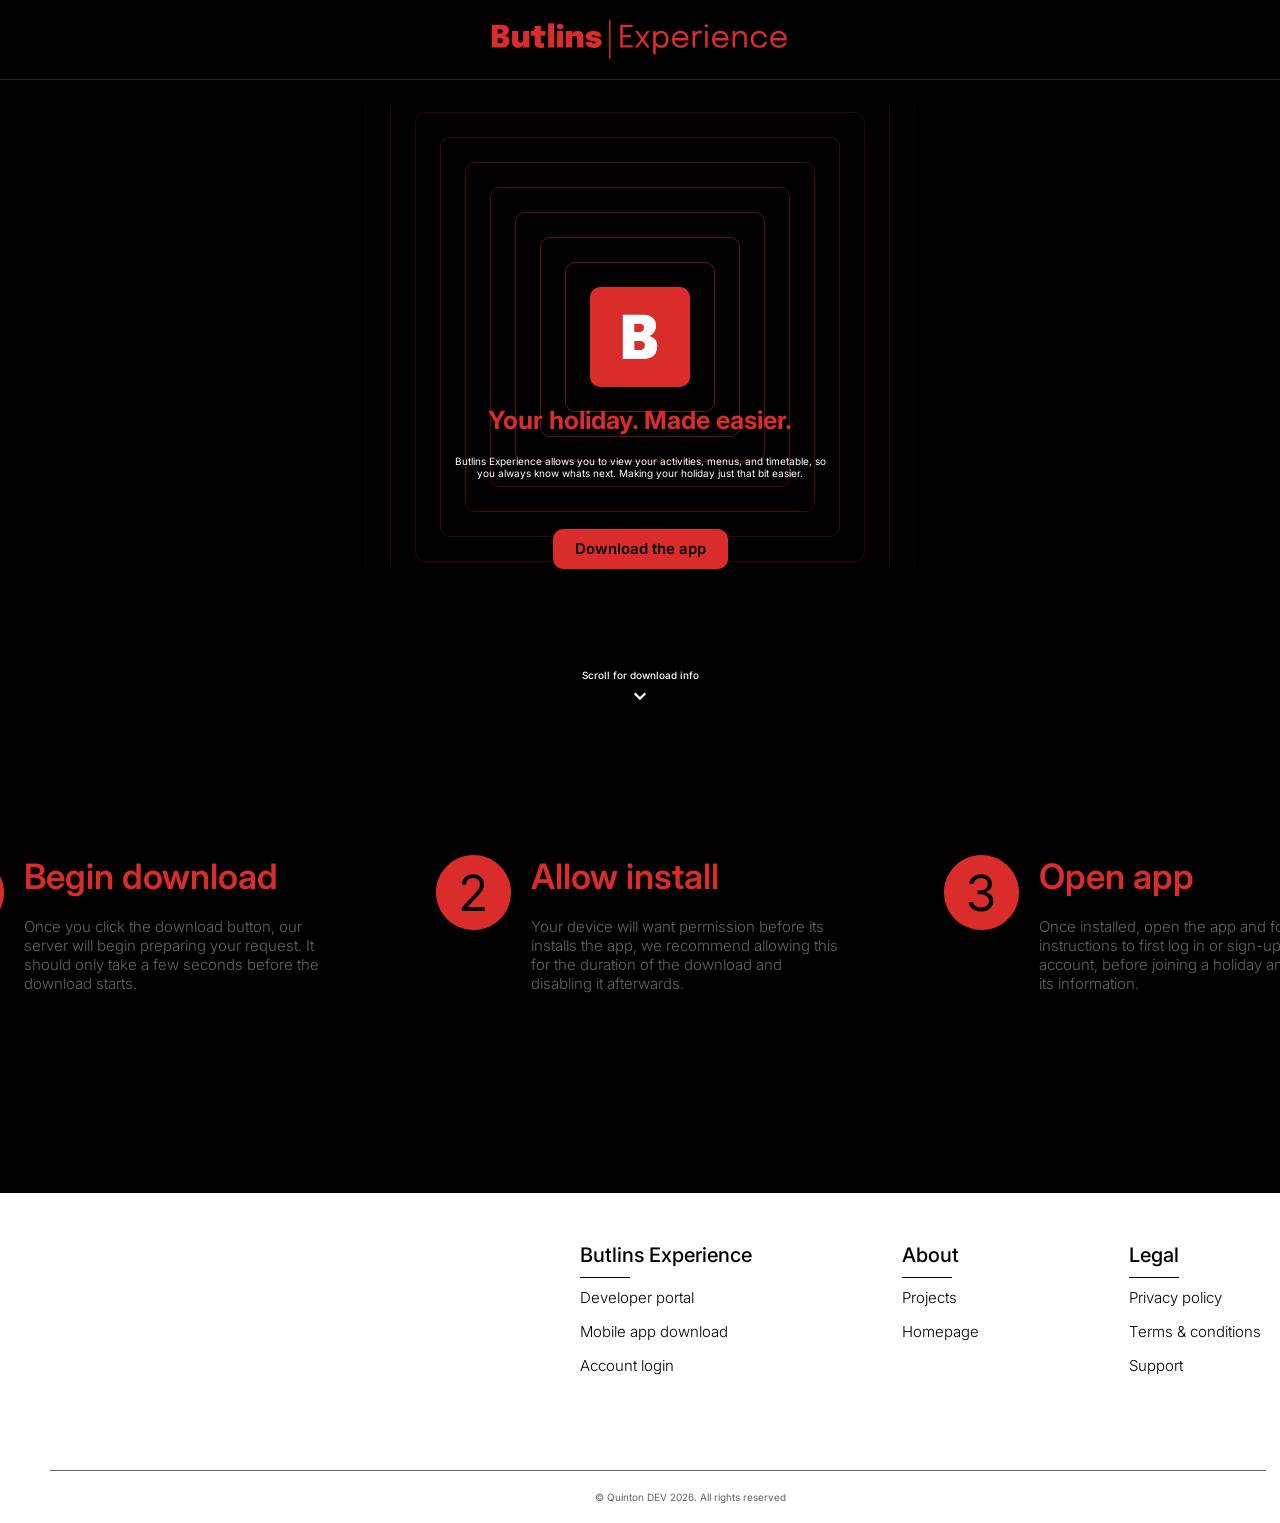
<file: index.html>
<!DOCTYPE html>
    <html lang="en">

    <head>
        <meta charset="UTF-8">
        <meta name="viewport" content="width=device-width, initial-scale=1.0">
        <title>Butlins Experience | Download</title>
        <link rel="stylesheet" href="styles.css">
    </head>

    <body>
        <header>
            <img src="/assets/headerIcon.svg" id="headerIcon">
        </header>
        <div id="containerMain">
            <div id="title">Your holiday. Made easier.</div>
            <div id="subTitle">Butlins Experience allows you to view your activities, menus, and timetable, so you always know whats next. Making your holiday just that bit easier.</div>
            <div id="downloadBtn">Download the app</div>
        </div>  
        <div id="scrollContainer">
            <div id="scrollTitle">Scroll for download info</div>
            <div id="scrollIcon">⌄</div>
        </div>
        <div id="infoWrapper">
                <div class="infoCard">
                    <img class="infoIcon" src="/assets/Icon1.svg">
                    <div class="infoCardWrapper">
                        <div class="infoTitle">Begin download</div>
                        <div class="infoText">Once you click the download button, our server will begin preparing your request. It should only take a few seconds before the download starts.</div>
                    </div>
                </div>
                <div class="infoCard">
                    <img class="infoIcon" src="/assets/Icon2.svg">
                    <div class="infoCardWrapper">
                        <div class="infoTitle">Allow install</div>
                        <div class="infoText">Your device will want permission before its installs the app, we recommend allowing this for the duration of the download and disabling it afterwards.</div>
                    </div>
                </div>
                <div class="infoCard">
                    <img class="infoIcon" src="/assets/Icon3.svg">
                    <div class="infoCardWrapper">
                        <div class="infoTitle">Open app</div>
                        <div class="infoText">Once installed, open the app and follow the instructions to first log in or sign-up for an account, before joining a holiday and viewing its information.</div>
                    </div>
                </div>
        </div>
        <footer>
            <div id="footerWrapper">
                <div id="footerLogo"></div>
                <div id="footerCardsWrapper">
                    <div class="footerCard">
                        <div class="footerCardTitle">Butlins Experience</div>
                        <div class="footerDivider"></div>
                        <div class="footerLink">Developer portal</div>
                        <div class="footerLink">Mobile app download</div>
                        <div class="footerLink">Account login</div>
                    </div>
                    <div class="footerCard">
                        <div class="footerCardTitle">About</div>
                        <div class="footerDivider"></div>
                        <div class="footerLink">Projects</div>
                        <div class="footerLink">Homepage</div>
                    </div>
                    <div class="footerCard">
                        <div class="footerCardTitle">Legal</div>
                        <div class="footerDivider"></div>
                        <div class="footerLink">Privacy policy</div>
                        <div class="footerLink">Terms & conditions</div>
                        <div class="footerLink">Support</div>
                    </div>
                </div>
            </div>
            <div id="footerMainDivider"></div>
            <div id="footerNotice">© Quinton DEV 2026. All rights reserved</div>
        </footer>
    </body>

</html>
</file>
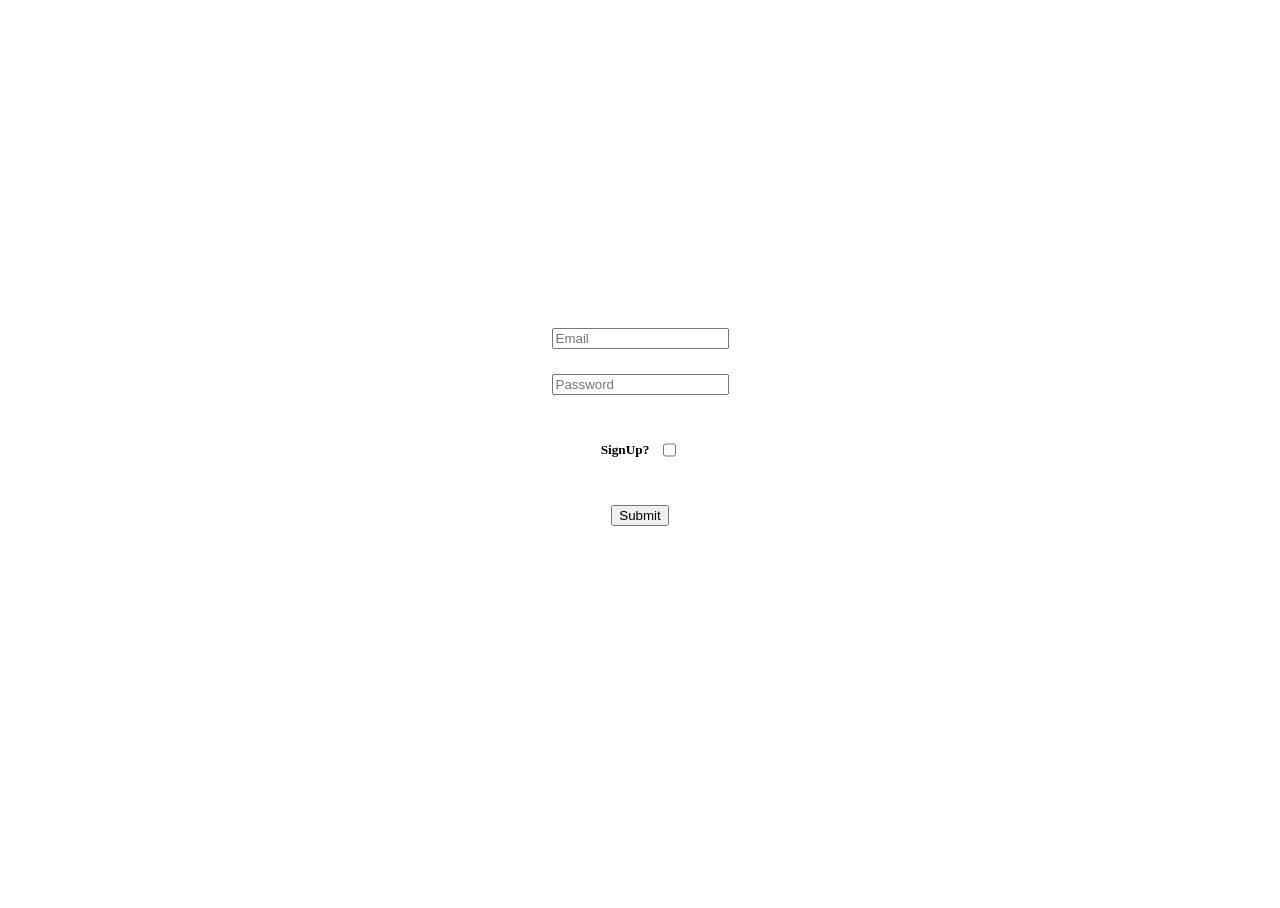
<file: auth/index.html>
<link rel="stylesheet" href="./style.css">
<body>
    <input id="email" type="email" placeholder="Email">
    <input id="password" type="password" placeholder="Password">
    <div id="wrapper">
        <h5>SignUp?</h5>
        <input id="signup" type="checkbox">
    </div>
    
    <button id="submitBtn">Submit</button>
    <H3 id="message"></H3>

    <script src="./script.js"></script>
</body>
</file>
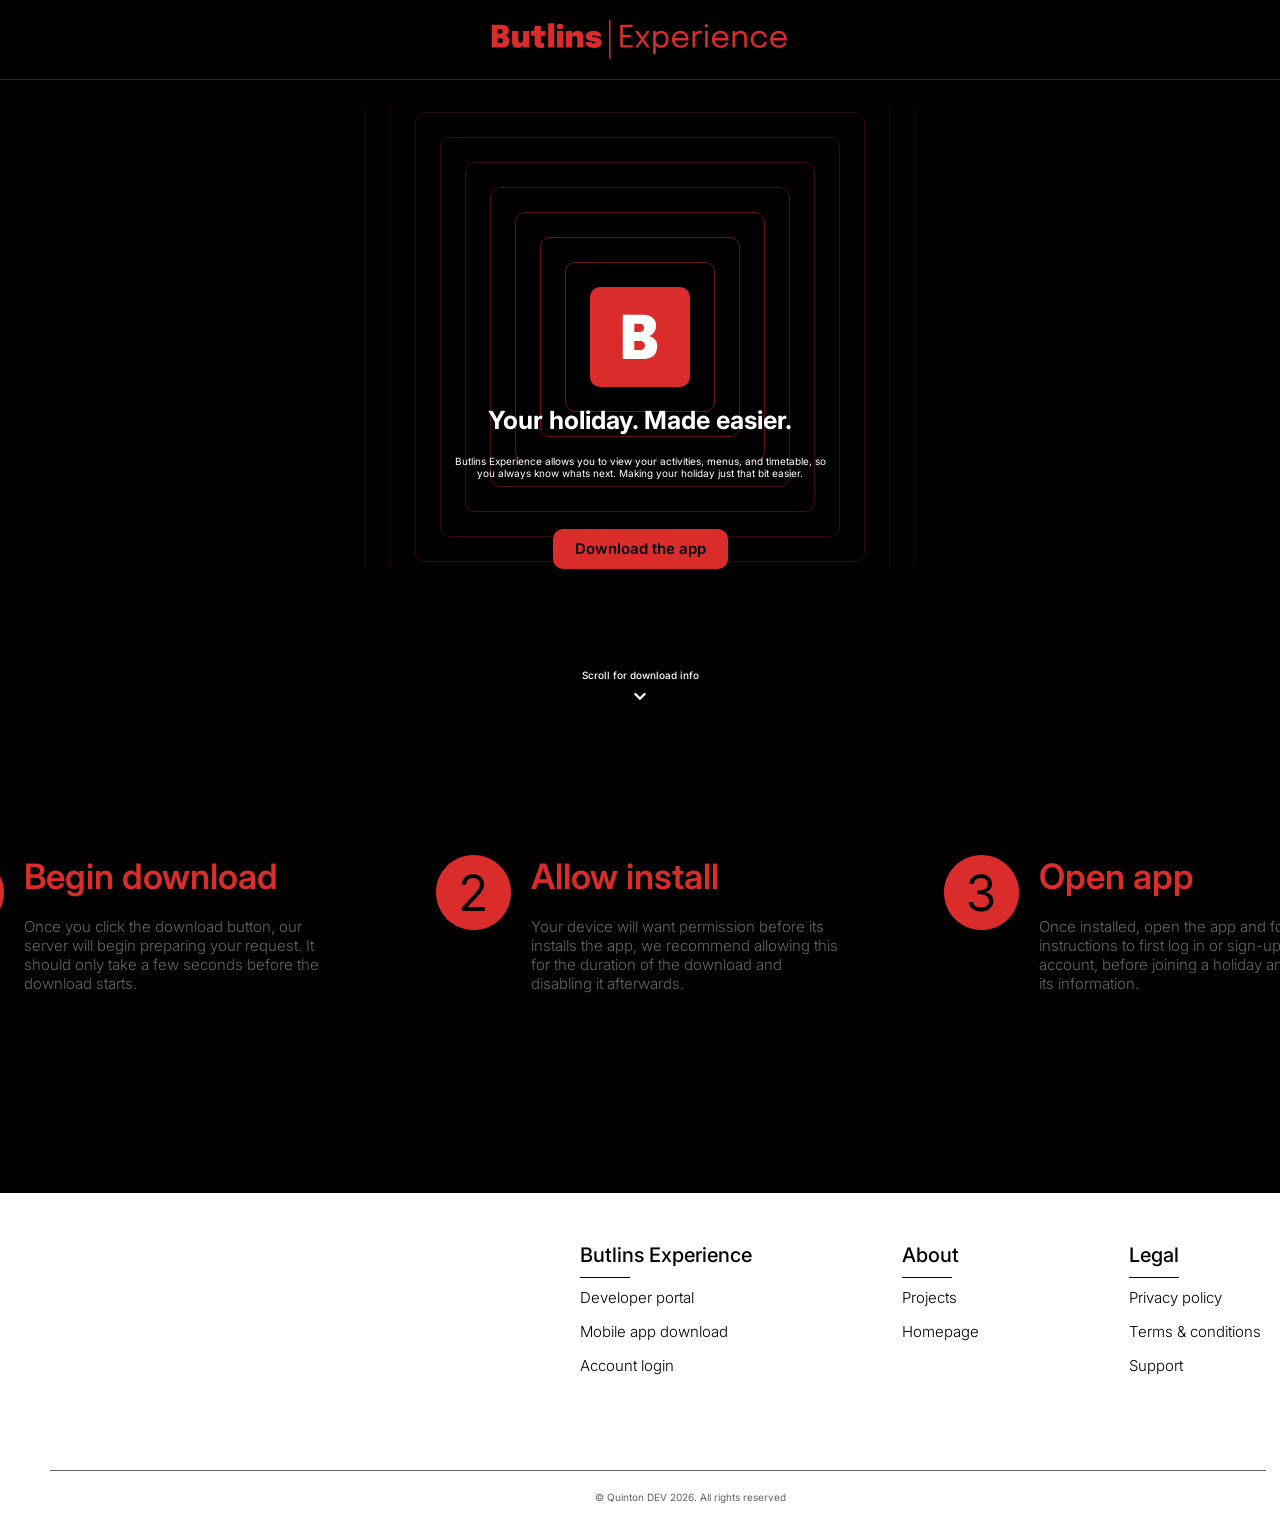
<file: download/index.html>
<!DOCTYPE html>
    <html lang="en">

    <head>
        <meta charset="UTF-8">
        <meta name="viewport" content="width=device-width, initial-scale=1.0">
        <title>Butlins Experience | Download</title>
        <link rel="stylesheet" href="./styles.css">
        <link rel="icon" href="./assets/Favicon.png">
    </head>

    <body>
        <header>
            <img src="./assets/headerIcon.svg" id="headerIcon">
        </header>
        <div id="containerMain">
            <div id="title">Your holiday. Made easier.</div>
            <div id="subTitle">Butlins Experience allows you to view your activities, menus, and timetable, so you always know whats next. Making your holiday just that bit easier.</div>
            <div id="downloadBtn">Download the app</div>
        </div>  
        <div id="scrollContainer">
            <div id="scrollTitle">Scroll for download info</div>
            <div id="scrollIcon">⌄</div>
        </div>
        <div id="infoWrapper">
                <div class="infoCard">
                    <img class="infoIcon" src="./assets/Icon1.svg">
                    <div class="infoCardWrapper">
                        <div class="infoTitle">Begin download</div>
                        <div class="infoText">Once you click the download button, our server will begin preparing your request. It should only take a few seconds before the download starts.</div>
                    </div>
                </div>
                <div class="infoCard">
                    <img class="infoIcon" src="./assets/Icon2.svg">
                    <div class="infoCardWrapper">
                        <div class="infoTitle">Allow install</div>
                        <div class="infoText">Your device will want permission before its installs the app, we recommend allowing this for the duration of the download and disabling it afterwards.</div>
                    </div>
                </div>
                <div class="infoCard">
                    <img class="infoIcon" src="./assets/Icon3.svg">
                    <div class="infoCardWrapper">
                        <div class="infoTitle">Open app</div>
                        <div class="infoText">Once installed, open the app and follow the instructions to first log in or sign-up for an account, before joining a holiday and viewing its information.</div>
                    </div>
                </div>
        </div>
        <footer>
            <div id="footerWrapper">
                <div id="footerLogo"></div>
                <div id="footerCardsWrapper">
                    <div class="footerCard">
                        <div class="footerCardTitle">Butlins Experience</div>
                        <div class="footerDivider"></div>
                        <div class="footerLink">Developer portal</div>
                        <div class="footerLink">Mobile app download</div>
                        <div class="footerLink">Account login</div>
                    </div>
                    <div class="footerCard">
                        <div class="footerCardTitle">About</div>
                        <div class="footerDivider"></div>
                        <div class="footerLink">Projects</div>
                        <div class="footerLink">Homepage</div>
                    </div>
                    <div class="footerCard">
                        <div class="footerCardTitle">Legal</div>
                        <div class="footerDivider"></div>
                        <div class="footerLink">Privacy policy</div>
                        <div class="footerLink">Terms & conditions</div>
                        <div class="footerLink">Support</div>
                    </div>
                </div>
            </div>
            <div id="footerMainDivider"></div>
            <div id="footerNotice">© Quinton DEV 2026. All rights reserved</div>
        </footer>
    </body>

</html>
</file>
<file: styles.css>
@import url('https://fonts.googleapis.com/css2?family=Inter:ital,opsz,wght@0,14..32,100..900;1,14..32,100..900&display=swap');

html {
    height: 100%;
}

body {
    height: 100%;
    margin: 0;
    padding: 0;
    display: flex;
    flex-direction: column;
    justify-content: start;
    align-items: center;
    background-color: var(--primary);
}

* {
    font-family: 'Inter';
    color: var(--secondary);
}


* {
    --primary: #000000;
    --secondary: #ffffff;
    --accent: #646464;
    --red: #DB2C2C;
}
    




@media(min-width: 300px) {
    * {
        font-size: 8px;
    }
    
}

@media(min-width: 1200px) {
    * {
        font-size: 10px;
    }
}

header {
    width: 100%;
    height: fit-content;
    padding: 2rem;
    display: flex;
    justify-content: center;
    align-items: center;
    border-bottom: #272727 1px solid;
    margin-bottom: 2.5rem;
}

#headerIcon {
    width: 30rem;
}

#containerMain {
    width: 60rem;
    height: 60rem;
    background-image: url(/assets/butlinsExperienceVector.svg);
    background-size: cover;
    background-repeat: no-repeat;
    background-position: center;
    display: flex;
    flex-direction: column;
    justify-content: center;
    align-items: center;
}

#subTitle {
    width: 37.5rem;
    color: var(--secondary);
    font-weight: 400;
    font-size: 1rem;
    text-align: center;
    margin-bottom: 5rem;
}

#title {
    font-weight: 700;
    color: var(--red);
    font-size: 2.5rem;
    padding-top: 30rem;
    margin-bottom: 2rem;
}

#downloadBtn {
    width: 17.5rem;
    height: 4rem;
    color: var(--primary);
    font-weight: 600;
    font-size: 1.5rem;
    display: flex;
    justify-content: center;
    align-items: center;
    text-align: center;
    background-color: var(--red);
    border-radius: 1rem;
    cursor: pointer;
}

#scrollContainer {
    display: flex;
    justify-content: center;
    align-items: center;
    flex-direction: column;
    gap: -5;
    margin-top: 10rem;
    margin-bottom: 15rem;
}

#scrollTitle {
    font-weight: 500;
    font-size: 1rem;
}

#scrollIcon {
    font-weight: 700;
    font-size: 2rem;
}

@media(min-width: 300px) {
    #infoWrapper {
        display: flex;
        justify-content: center;
        align-items: center;
        flex-direction: column;
        gap: 10rem;
    }
}

@media(min-width: 1200px) {
    #infoWrapper {
        display: flex;
        justify-content: center;
        align-items: center;
        flex-direction: row;
        gap: 10rem;
    }
}

.infoCard {
    display: flex;
    flex-direction: row;
    justify-content: start;
    align-items: start;
}

.infoCardWrapper {
    display: flex;
    flex-direction: column;
    justify-content: start;
    align-items: start;
}

.infoIcon {
    width: 7.5rem;
    height: 7.5rem;
    margin-right: 2rem;
}

.infoTitle {
    font-weight: 600;
    font-size: 3.5rem;
    color: var(--red);
    display: flex;
    justify-content: start;
    align-items: center;
    margin-bottom: 2rem;
}

.infoText {
    color: var(--accent);
    font-weight: 300;
    font-size: 1.5rem;
    text-align: left;
    width: 31.25rem;
}


@media(min-width: 300px) {
    #footerWrapper {
        display: flex;
        flex-direction: column;
        justify-content: start;
        align-items: start;
        gap: 8rem;
        width: fit-content;
    }
}

@media(min-width: 1200px) {
    #footerWrapper {
        display: flex;
        flex-direction: row;
        justify-content: start;
        align-items: start;
        width: 100%;
    }

    #footerLogo {
        margin-right: 25rem;
    }
}

#footerLogo {
    width: 20rem;
    height: 3rem;
    background-position: center;
    background-repeat: no-repeat;
    background-size: cover;
}

@media(prefers-color-scheme: dark) {
    #footerLogo {
        background-image: url('/assets/QDLogo_Black.svg');
    }
}

@media(prefers-color-scheme: light) {
    #footerLogo {
        background-image: url('/assets/QDLogo_White.svg');
    }
}

@media(min-width: 300px) {
    footer {
        height: fit-content;
        margin-top: 20rem;
        background-color: var(--secondary);
        display: flex;
        justify-content: center;
        align-items: center;
        flex-direction: column;
        width: 100%;
        padding-top: 5rem;
    }
}

@media(min-width: 1200px) {
    footer {
        height: fit-content;
        background-color: var(--secondary);
        display: flex;
        justify-content: flex-start;
        align-items: flex-start;
        padding-left: 10rem;
        padding-top: 5rem;
        width: 100%;
    }
}

.footerCard {
    display: flex;
    justify-content: start;
    align-items: start;
    flex-direction: column;
}

.footerCardTitle {
    font-weight: 500;
    font-size: 2rem;
    color: var(--primary);
}

.footerDivider {
    width: 5rem;
    border-bottom: 1px solid var(--primary);
    margin-top: 1rem;
    margin-bottom: 1rem;
}

.footerLink {
    margin-bottom: 1.5rem;
    color: var(--primary);
    font-weight: 300;
    font-size: 1.5rem;
    cursor: pointer;
}

@media(min-width: 300px) {
    #footerCardsWrapper {
        display: flex;
        flex-direction: column;
        gap: 10rem;
        justify-content: start;
        align-items: start;
    }
}

@media(min-width: 1200px) {
    #footerCardsWrapper {
        display: flex;
        flex-direction: row;
        gap: 15rem;
        justify-content: start;
        align-items: start;
    }
}

#footerMainDivider {
    width: 95%;
    border-bottom: 1px solid var(--accent);
    margin-top: 8rem;
    margin-bottom: 2rem;
}

#footerNotice {
    color: var(--accent);
    font-weight: 400;
    font-size: 1rem;
    width: 100%;
    display: flex;
    justify-content: center;
    align-items: center;
    text-align: center;
    margin-bottom: 2rem;
}
</file>
<file: auth/style.css>
html {
    height: 100%;
}

body {
    height: 100%;
    display: flex;
    flex-direction: column;
    justify-content: center;
    align-items: center;
    gap: 25px;
}

#wrapper {
    display: flex;
    flex-direction: row;
    gap: 10px;
}
</file>
<file: download/styles.css>
@import url('https://fonts.googleapis.com/css2?family=Inter:ital,opsz,wght@0,14..32,100..900;1,14..32,100..900&display=swap');

html {
    height: 100%;
}

body {
    height: 100%;
    margin: 0;
    padding: 0;
    display: flex;
    flex-direction: column;
    justify-content: start;
    align-items: center;
    background-color: var(--primary);
}

* {
    font-family: 'Inter';
    color: var(--secondary);
}


* {
    --primary: #000000;
    --secondary: #ffffff;
    --accent: #646464;
    --red: #DB2C2C;
}
    




@media(min-width: 300px) {
    * {
        font-size: 8px;
    }
    
}

@media(min-width: 1200px) {
    * {
        font-size: 10px;
    }
}

header {
    width: 100%;
    height: fit-content;
    padding: 2rem;
    display: flex;
    justify-content: center;
    align-items: center;
    border-bottom: #272727 1px solid;
    margin-bottom: 2.5rem;
}

#headerIcon {
    width: 30rem;
}

#containerMain {
    width: 60rem;
    height: 60rem;
    background-image: url(./assets/butlinsExperienceVector.svg);
    background-size: cover;
    background-repeat: no-repeat;
    background-position: center;
    display: flex;
    flex-direction: column;
    justify-content: center;
    align-items: center;
}

#subTitle {
    width: 37.5rem;
    color: var(--secondary);
    font-weight: 400;
    font-size: 1rem;
    text-align: center;
    margin-bottom: 5rem;
}

#title {
    font-weight: 700;
    color: var(--secondary);
    font-size: 2.5rem;
    padding-top: 30rem;
    margin-bottom: 2rem;
}

#downloadBtn {
    width: 17.5rem;
    height: 4rem;
    color: var(--primary);
    font-weight: 600;
    font-size: 1.5rem;
    display: flex;
    justify-content: center;
    align-items: center;
    text-align: center;
    background-color: var(--red);
    border-radius: 1rem;
    cursor: pointer;
}

#scrollContainer {
    display: flex;
    justify-content: center;
    align-items: center;
    flex-direction: column;
    gap: -5;
    margin-top: 10rem;
    margin-bottom: 15rem;
}

#scrollTitle {
    font-weight: 500;
    font-size: 1rem;
}

#scrollIcon {
    font-weight: 700;
    font-size: 2rem;
}

@media(min-width: 300px) {
    #infoWrapper {
        display: flex;
        justify-content: center;
        align-items: center;
        flex-direction: column;
        gap: 10rem;
    }
}

@media(min-width: 1200px) {
    #infoWrapper {
        display: flex;
        justify-content: center;
        align-items: center;
        flex-direction: row;
        gap: 10rem;
    }
}

.infoCard {
    display: flex;
    flex-direction: row;
    justify-content: start;
    align-items: start;
}

.infoCardWrapper {
    display: flex;
    flex-direction: column;
    justify-content: start;
    align-items: start;
}

.infoIcon {
    width: 7.5rem;
    height: 7.5rem;
    margin-right: 2rem;
}

.infoTitle {
    font-weight: 600;
    font-size: 3.5rem;
    color: var(--red);
    display: flex;
    justify-content: start;
    align-items: center;
    margin-bottom: 2rem;
}

.infoText {
    color: var(--accent);
    font-weight: 300;
    font-size: 1.5rem;
    text-align: left;
    width: 31.25rem;
}


@media(min-width: 300px) {
    #footerWrapper {
        display: flex;
        flex-direction: column;
        justify-content: start;
        align-items: start;
        gap: 8rem;
        width: fit-content;
    }
}

@media(min-width: 1200px) {
    #footerWrapper {
        display: flex;
        flex-direction: row;
        justify-content: start;
        align-items: start;
        width: 100%;
    }

    #footerLogo {
        margin-right: 25rem;
    }
}

#footerLogo {
    width: 20rem;
    height: 3rem;
    background-position: center;
    background-repeat: no-repeat;
    background-size: cover;
}

@media(prefers-color-scheme: dark) {
    #footerLogo {
        background-image: url('./assets/QDLogo_Black.svg');
    }
}

@media(prefers-color-scheme: light) {
    #footerLogo {
        background-image: url('./assets/QDLogo_White.svg');
    }
}

@media(min-width: 300px) {
    footer {
        height: fit-content;
        margin-top: 20rem;
        background-color: var(--secondary);
        display: flex;
        justify-content: center;
        align-items: center;
        flex-direction: column;
        width: 100%;
        padding-top: 5rem;
    }
}

@media(min-width: 1200px) {
    footer {
        height: fit-content;
        background-color: var(--secondary);
        display: flex;
        justify-content: flex-start;
        align-items: flex-start;
        padding-left: 10rem;
        padding-top: 5rem;
        width: 100%;
    }
}

.footerCard {
    display: flex;
    justify-content: start;
    align-items: start;
    flex-direction: column;
}

.footerCardTitle {
    font-weight: 500;
    font-size: 2rem;
    color: var(--primary);
}

.footerDivider {
    width: 5rem;
    border-bottom: 1px solid var(--primary);
    margin-top: 1rem;
    margin-bottom: 1rem;
}

.footerLink {
    margin-bottom: 1.5rem;
    color: var(--primary);
    font-weight: 300;
    font-size: 1.5rem;
    cursor: pointer;
}

@media(min-width: 300px) {
    #footerCardsWrapper {
        display: flex;
        flex-direction: column;
        gap: 10rem;
        justify-content: start;
        align-items: start;
    }
}

@media(min-width: 1200px) {
    #footerCardsWrapper {
        display: flex;
        flex-direction: row;
        gap: 15rem;
        justify-content: start;
        align-items: start;
    }
}

#footerMainDivider {
    width: 95%;
    border-bottom: 1px solid var(--accent);
    margin-top: 8rem;
    margin-bottom: 2rem;
}

#footerNotice {
    color: var(--accent);
    font-weight: 400;
    font-size: 1rem;
    width: 100%;
    display: flex;
    justify-content: center;
    align-items: center;
    text-align: center;
    margin-bottom: 2rem;
}
</file>
